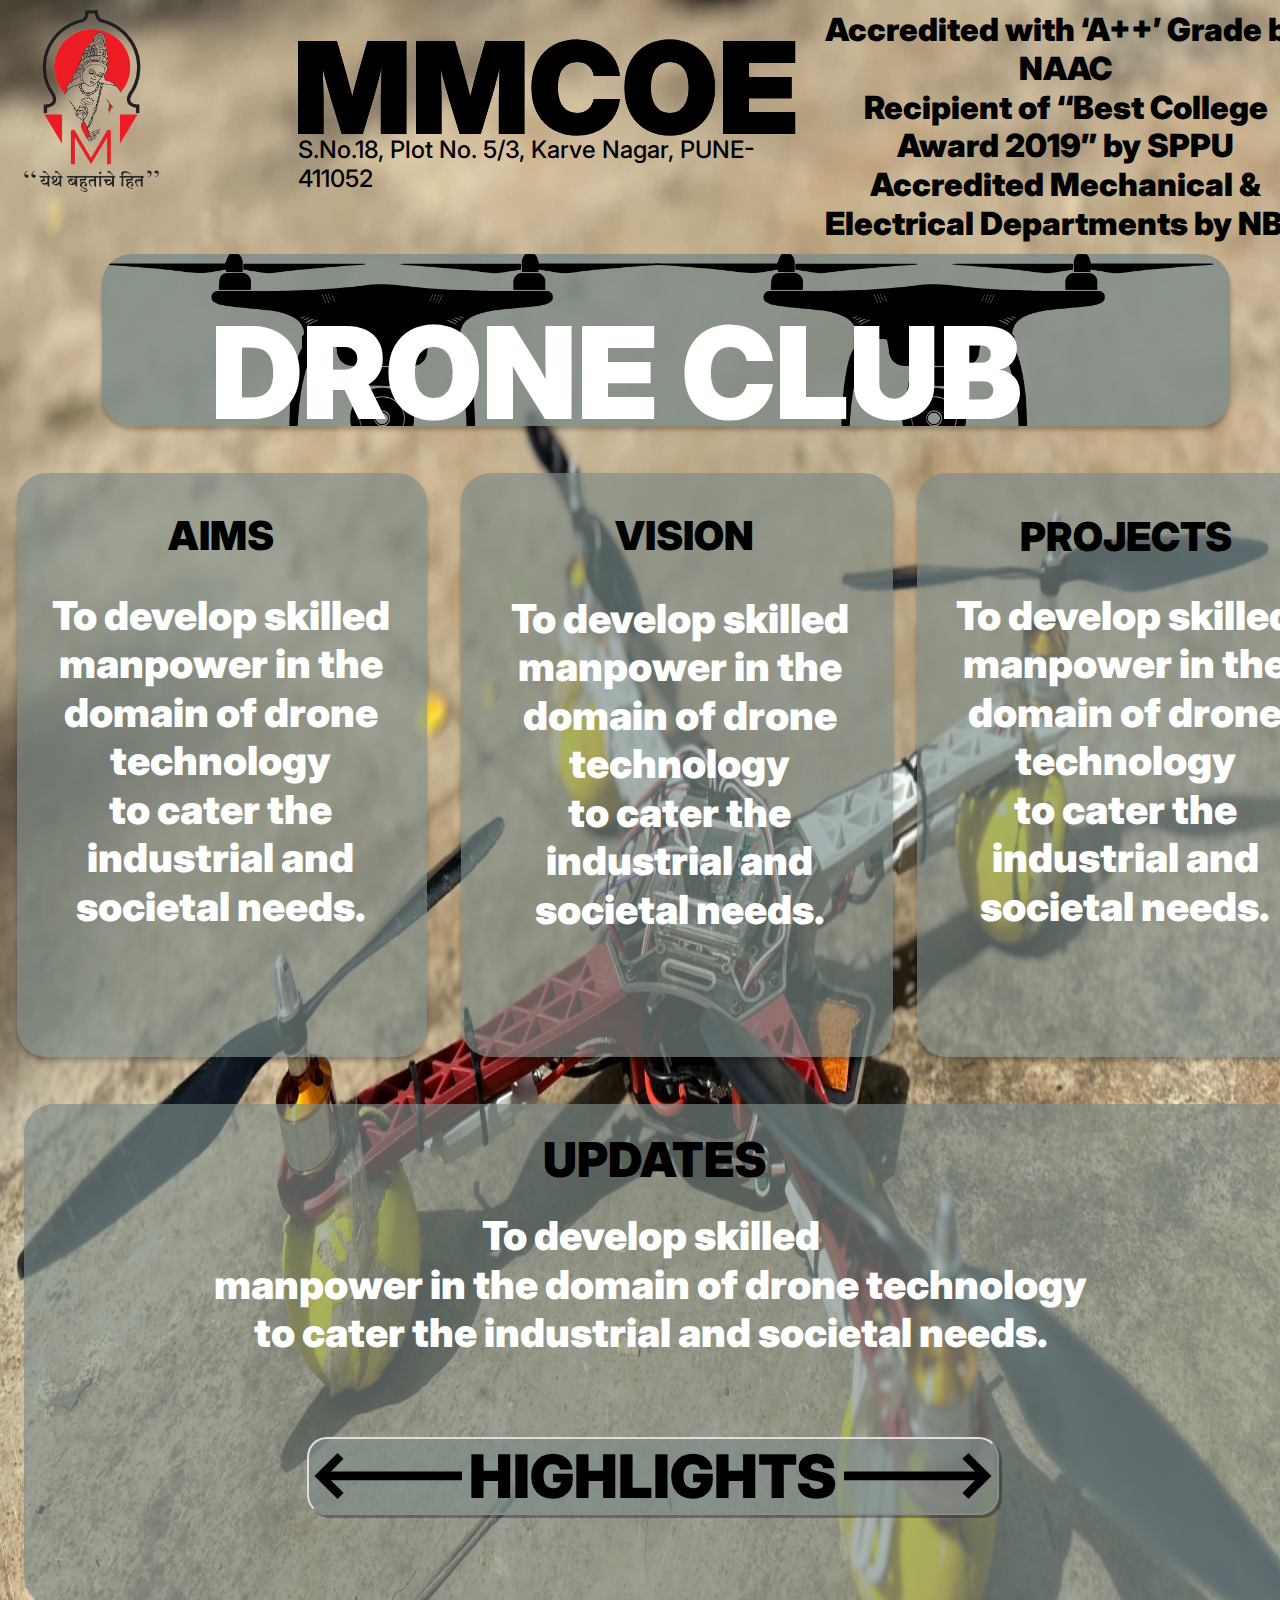
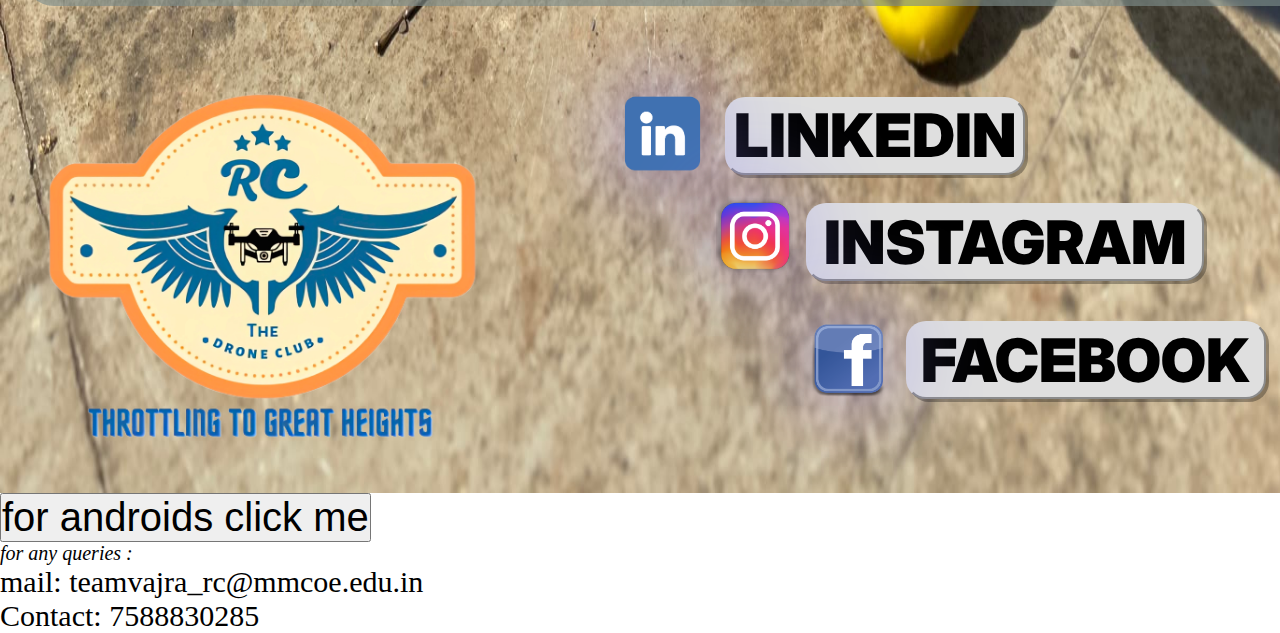
<file: index.html>
<!DOCTYPE html>
<html>
<head>
  <meta charset="utf-8" />
  <link rel="icon" href="/favicon.ico" />
  <meta name="viewport" content="width=device-width, initial-scale=1" />
  <meta name="theme-color" content="#000000" />
  <title>Desktop - 1</title>
  <link rel="stylesheet" href="https://fonts.googleapis.com/css?family=Inter%3A500%2C900"/>
  <link rel="stylesheet" href="https://fonts.googleapis.com/css?family=Source+Sans+Pro%3A500%2C900"/>
  <link rel="stylesheet" href="./styles/desktop-1.css"/>
  <style>
    a{
          text-decoration: currentColor;
          color: black;
        }
  #button1 {
  
  width: 30rem;
  height: 7.8rem;
  right: 30;
  font-size: 6.4rem;
  font-weight: 900;
  line-height: 1.2125;
  color: #000000;
  font-family: Inter, 'Source Sans Pro';
  white-space: nowrap;
  border-radius: 20px;
  border-color: #dfdfdf;
  background-color: #dfdfdf;
  font-size: 60px;
  box-shadow: 3px 3px 0px rgba(0, 0, 0, 0.3);
  
}

#button2{
  margin-bottom: 35px;
  width: 39.8rem;
  height: 7.8rem;
  font-size: 6.4rem;
  font-weight: 900;
  line-height: 1.2125;
  color: #000000;
  font-family: Inter, 'Source Sans Pro';
  white-space: nowrap;
  border-radius: 20px;
  border-color: #dfdfdf;
  background-color: #dfdfdf;
  font-size: 60px;
  box-shadow: 3px 3px 0px rgba(0, 0, 0, 0.3);
  
}

#button3{
  margin-bottom: 20px;
  width: 36rem;
  height: 7.8rem;
  font-size: 6.4rem;
  font-weight: 900;
  line-height: 1.2125;
  color: #000000;
  font-family: Inter, 'Source Sans Pro';
  white-space: nowrap;
  border-radius: 20px;
  border-color: #dfdfdf;
  background-color: #dfdfdf;
  font-size: 60px;
  box-shadow: 3px 3px 0px rgba(0, 0, 0, 0.3);
}

#button4
{
  margin-bottom: 20px;
  
  height: 7.8rem;
  font-size: 6.4rem;
  font-weight: 900;
  line-height: 1.2125;
  color: white;
  font-family: Inter, 'Source Sans Pro';
  white-space: nowrap;
  border-radius: 20px;
  border-color: #dfdfdf;
  background-color: rgba(125, 139, 137, 0.6600000262);
  font-size: 60px;
  box-shadow: 3px 3px 0px rgba(0, 0, 0, 0.3);
}
  </style>
</head>
<body>
<div class="desktop-1-Hy7">
  <div class="auto-group-rqut-dfb">
    <img class="collegelogo-removebg-preview-1-gnH" src="./assets/collegelogo-removebg-preview-1-fGy.png"/>
    <div class="frame-4-xzh">
      <div class="auto-group-9edb-Vjj">
        <p class="mmcoe-2Ds">MMCOE</p>
      
        <p class="mmcoe-YbX">MMCOE</p>
        <p class="sno18-plot-no-5-3-karve-nagar-pune-411052-rcD"style="margin-top:10px">
        S.No.18, Plot No. 5/3, Karve Nagar, PUNE-411052
        <br/>
        
        </p>
      </div>
      <p class="accredited-with-a-grade-by-naac-recipient-of-best-college-award-2019-by-sppu-accredited-mechanical-electrical-departmentsbynba-8pd">
      Accredited with ‘A++’ Grade by NAAC
      <br/>
      Recipient of “Best College Award 2019” by SPPU
      <br/>
      Accredited Mechanical &amp; Electrical Departments by NBA
      </p>
    </div>
  </div>
  <div class="frame-3-nacca-9zd">
    <div class="r-1-U1K">
      <div class="r-1-Ci1">
      </div>
    </div>
    <div class="r-1-h8y">
    </div>
    <p class="drone-club-oho">  DRONE CLUB</p>
  </div>
  <div class="auto-group-uwb7-8tV">
    <div class="frame-5-UBf">
      <p class="aims-NXw">AIMS</p>
      <p class="to-develop-skilled-manpower-in-the-domain-of-drone-technology-to-cater-the-industrial-and-societal-needs-V6m">
      To develop skilled
      <br/>
      manpower in the domain of drone technology
      <br/>
      to cater the industrial and societal needs.
      </p>
    </div>
    <div class="frame-6-vC5">
      <p class="vision-SAR">VISION</p>
      <p class="to-develop-skilled-manpower-in-the-domain-of-drone-technology-to-cater-the-industrial-and-societal-needs-Yz9">
      To develop skilled
      <br/>
      manpower in the domain of drone technology
      <br/>
      to cater the industrial and societal needs.
      </p>
    </div>
    <div class="frame-7-2PX">
      <p class="projects-ZPT">PROJECTS</p>
      <p class="to-develop-skilled-manpower-in-the-domain-of-drone-technology-to-cater-the-industrial-and-societal-needs-HKT">
      To develop skilled
      <br/>
      manpower in the domain of drone technology
      <br/>
      to cater the industrial and societal needs.
      </p>
    </div>
  </div>
  <div class="frame-5-XzV">
    <p class="updates-QoP">UPDATES</p>
    <p class="to-develop-skilled-manpower-in-the-domain-of-drone-technology-to-cater-the-industrial-and-societal-needs-j4y">
      <span class="to-develop-skilled-manpower-in-the-domain-of-drone-technology-to-cater-the-industrial-and-societal-needs-j4y-sub-0">
      To develop skilled
      <br/>
      manpower in the domain of drone technology
      <br/>
      to cater the industrial and societal needs.
      <br/>
      
      </span>
      <span class="to-develop-skilled-manpower-in-the-domain-of-drone-technology-to-cater-the-industrial-and-societal-needs-j4y-sub-1">
      
      <br/>
      
      </span>
    </p>
    <p class="highlights--zHj"><button id="button4"><a href="####"style=>&lt;---HIGHLIGHTS---&gt;</a></button></p>
  </div>



  <div class="auto-group-1kyz-J3X">
    
    <img class="vajra-1-cK7" src="./assets/vajra-1.png"/>
    
    <div class="auto-group-exjw-juX">
    
      <a href="https://www.linkedin.com/company/team-vajra-mmcoe/" style="filter: drop-shadow(0 0 50px #8981f4);
  animation: glow 2s alternate infinite;"><img class="linkedin-logo-on-transparent-background-png-1-4gu" src="./assets/linkedin-logo-on-transparent-background-png-1.png"/></a>
      
      
      <div class="auto-group-qd89-9yF">
        <p class="linkedin-67o"><button id="button1"><a href="https://www.linkedin.com/company/team-vajra-mmcoe/">LINKEDIN</a></button></p>

    
        <div class="auto-group-j9gh-DCR">
          <a href="https://instagram.com/teamvajra.mmcoe?igshid=MzRlODBiNWFlZA==" style="filter: drop-shadow(0 0 50px #8981f4);
  animation: glow 2s alternate infinite;margin-top: 15px;"><img class="instagram-logo-transparent-1024x987-1-8aH" src="./assets/instagram-logo-transparent-1024x987-1.png"/></a>
  
         
          <p class="instagram-eYd"><button id="button2"><a href="https://instagram.com/teamvajra.mmcoe?igshid=MzRlODBiNWFlZA==">INSTAGRAM</a></button></p>
        </div>
        
        <div class="auto-group-t6sq-6ow">
          
          <a href="https://www.facebook.com/teamvajra.mmcoe?mibextid=LQQJ4d" style="filter: drop-shadow(0 0 50px #8981f4);
          animation: glow 2s alternate infinite;"><img class="r-1-1-eKf" src="./assets/r-1-1.png"/></a>
        
          <p class="facebook-yMw"><button id="button3"><a href="https://www.facebook.com/teamvajra.mmcoe?mibextid=LQQJ4dv">FACEBOOK</a></button></p>
        </div>
      
      </div>
    </div>
  </div>
</div>

<footer>
  <address>
    <button><li style="font-size: 40px;"><a href="./android-large-1.html">for androids click me</a></li></button>
    <li style="font-size: 20px;">for any queries :</li>
    <li><h style="font-size: 30px;font-style: normal;"><a href="https://mail.google.com/mail/u/1/?ogbl&pli=1#inbox?compose=GTvVlcSGMhdTqdZjdJVLqjzcBbpdtMgLHfDFbZvnrGFsVcvpHscbmbDDjqcCdXCLLKWDwGHpxBSNr" >mail: teamvajra_rc@mmcoe.edu.in</a></h></li>
    <li><h style="font-size: 30px;font-style: normal"><a herf="7588830285">Contact: 7588830285</a></h></li>
  </address>
</footer>

</body>
</file>
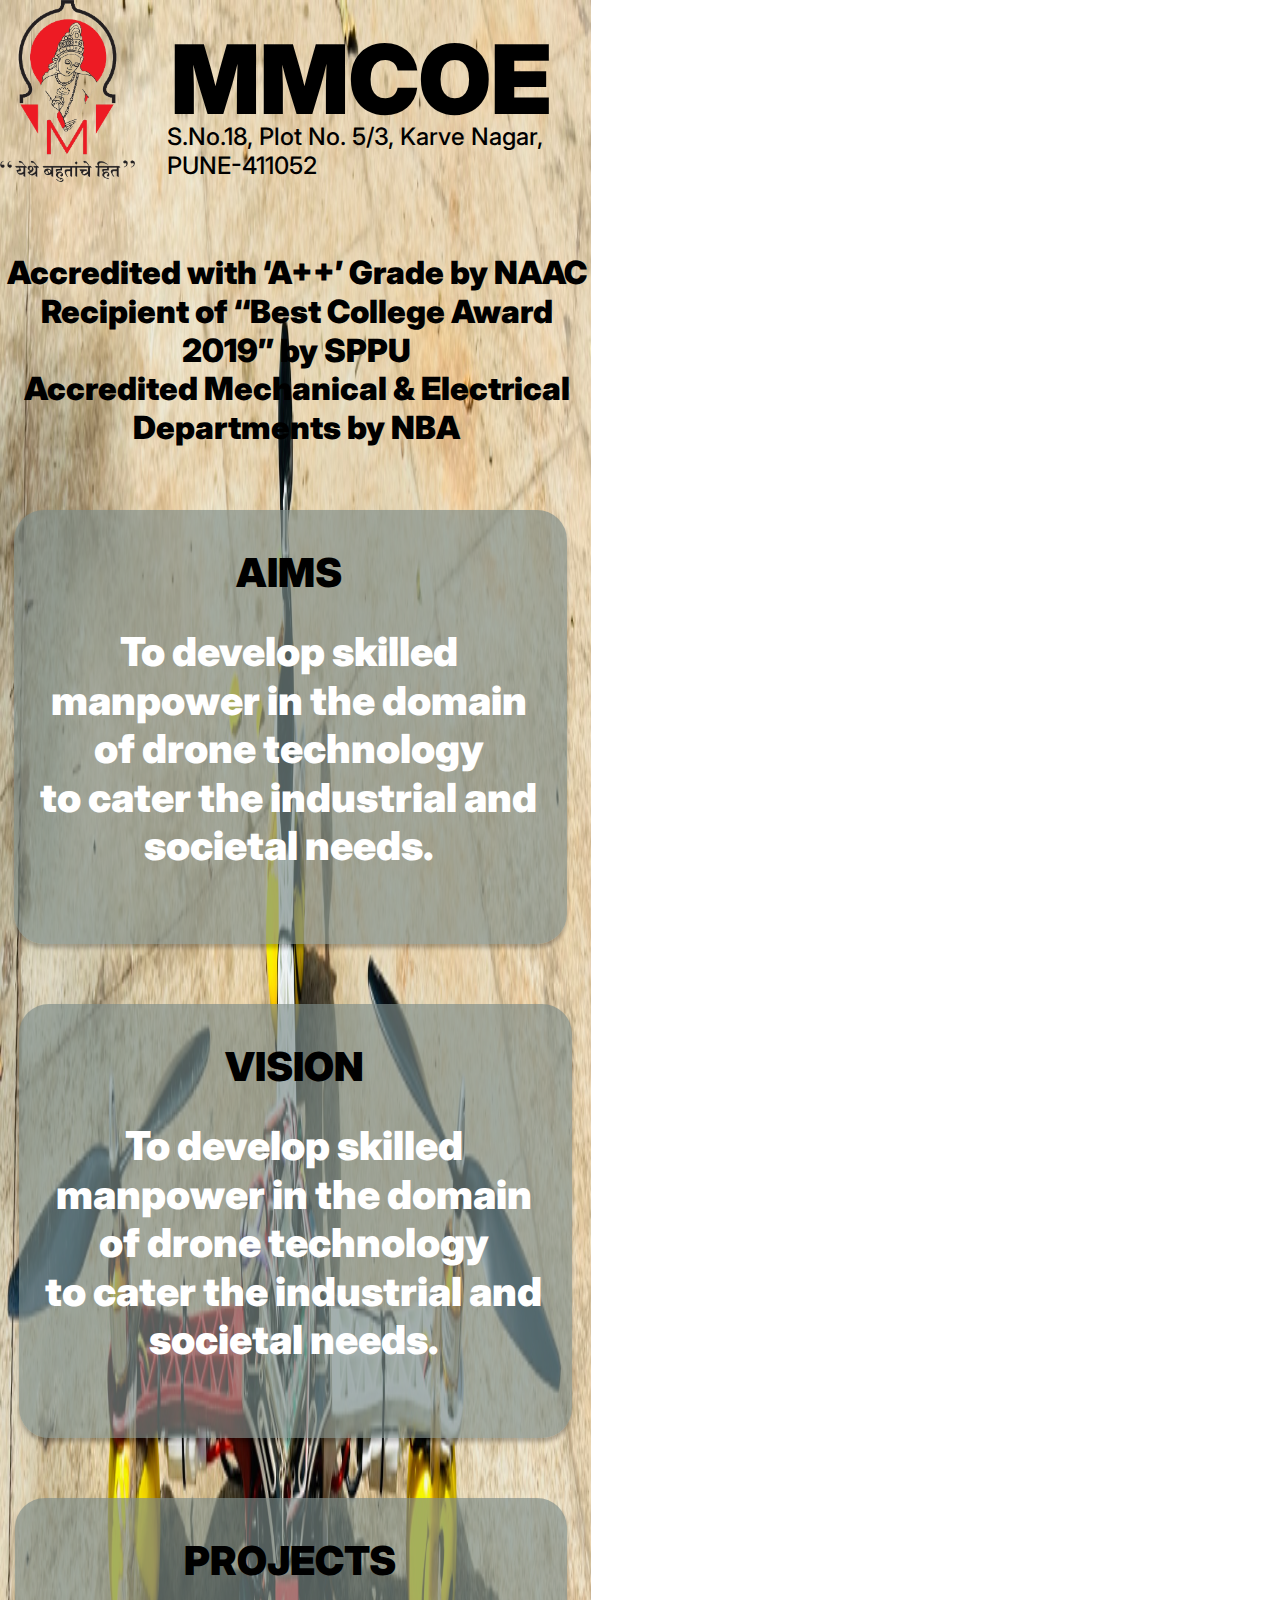
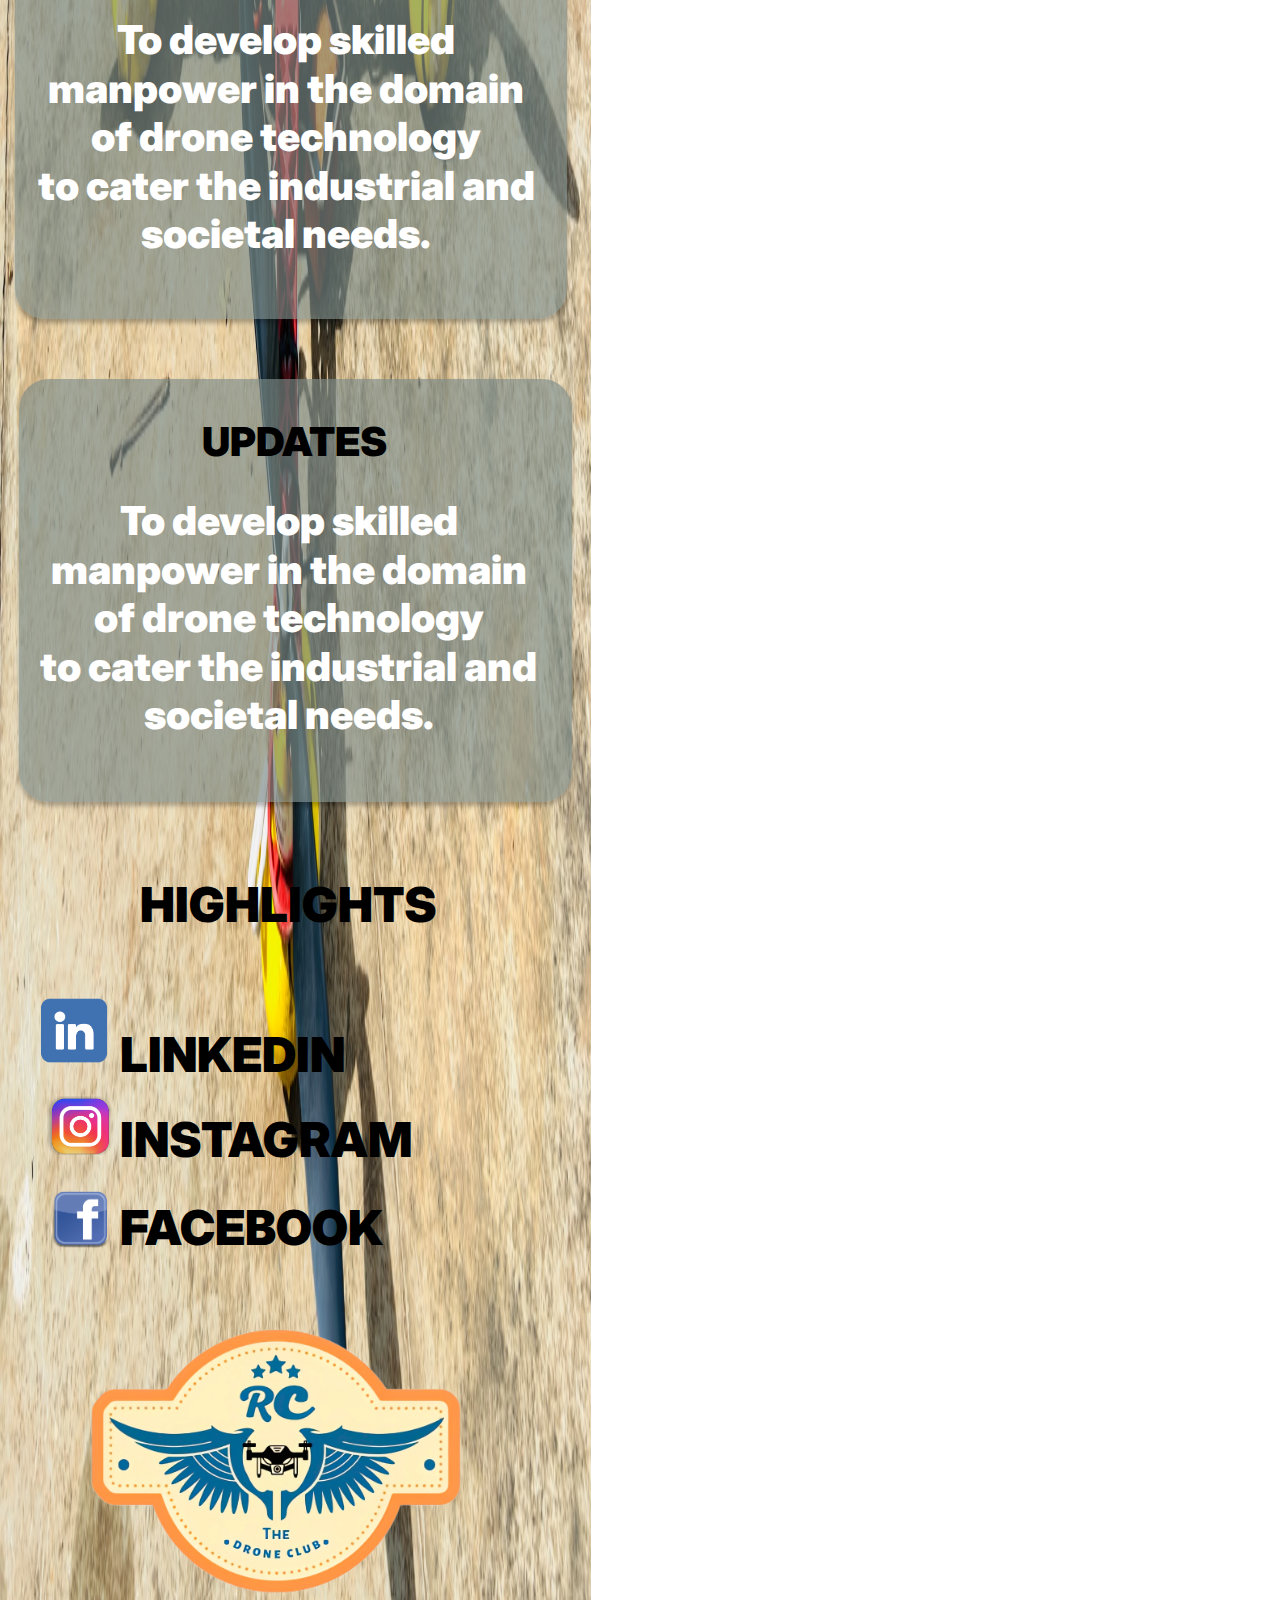
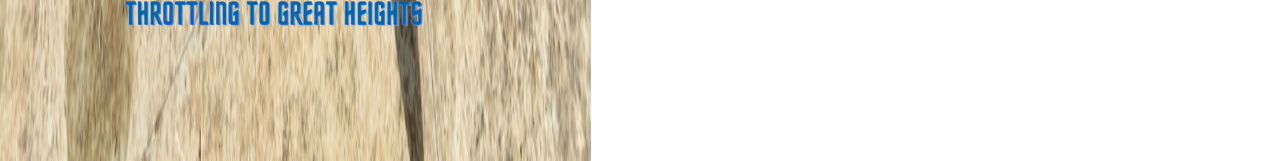
<file: android-large-1.html>
<!DOCTYPE html>
<html>
<head>
  <meta charset="utf-8" />
  <link rel="icon" href="/favicon.ico" />
  <meta name="viewport" content="width=device-width, initial-scale=1" />
  <meta name="theme-color" content="#000000" />
  <title>Android Large - 1</title>
  <link rel="stylesheet" href="https://fonts.googleapis.com/css?family=Inter%3A500%2C900"/>
  <link rel="stylesheet" href="https://fonts.googleapis.com/css?family=Source+Sans+Pro%3A500%2C900"/>
  <link rel="stylesheet" href="./styles/android-large-1.css"/>
</head>
<body>
<div class="android-large-1-ndT">
  <div class="auto-group-lzmb-JLu">
    <img class="collegelogo-removebg-preview-1-EEZ" src="./assets/collegelogo-removebg-preview-1.png"/>
    <div class="auto-group-w7ro-kih">
      <p class="mmcoe-tpu">MMCOE</p>
      <p class="sno18-plot-no-5-3-karve-nagar-pune-411052-D6V">
      S.No.18, Plot No. 5/3, Karve Nagar, PUNE-411052
      <br/>
      
      </p>
    </div>
  </div>
  <p class="accredited-with-a-grade-by-naac-recipient-of-best-college-award-2019-by-sppu-accredited-mechanical-electrical-departmentsbynba-gEy">
  Accredited with ‘A++’ Grade by NAAC
  <br/>
  Recipient of “Best College Award 2019” by SPPU
  <br/>
  Accredited Mechanical &amp; Electrical Departments by NBA
  </p>
  <div class="frame-5-K33">
    <p class="aims-oD7">AIMS</p>
    <p class="to-develop-skilled-manpower-in-the-domain-of-drone-technology-to-cater-the-industrial-and-societal-needs-7zV">
    To develop skilled
    <br/>
    manpower in the domain of drone technology
    <br/>
    to cater the industrial and societal needs.
    </p>
  </div>
  <div class="frame-7-mJM">
    <p class="vision-fed">VISION</p>
    <p class="to-develop-skilled-manpower-in-the-domain-of-drone-technology-to-cater-the-industrial-and-societal-needs-PKj">
    To develop skilled
    <br/>
    manpower in the domain of drone technology
    <br/>
    to cater the industrial and societal needs.
    </p>
  </div>
  <div class="frame-8-39P">
    <p class="projects-Ybw">PROJECTS</p>
    <p class="to-develop-skilled-manpower-in-the-domain-of-drone-technology-to-cater-the-industrial-and-societal-needs-s8R">
    To develop skilled
    <br/>
    manpower in the domain of drone technology
    <br/>
    to cater the industrial and societal needs.
    </p>
  </div>
  <div class="frame-9-8KF">
    <p class="updates-dG1">UPDATES</p>
    <p class="to-develop-skilled-manpower-in-the-domain-of-drone-technology-to-cater-the-industrial-and-societal-needs-9EM">
    To develop skilled
    <br/>
    manpower in the domain of drone technology
    <br/>
    to cater the industrial and societal needs.
    </p>
  </div>
  <p class="highlights-1GZ">HIGHLIGHTS</p>
  <div class="auto-group-c3qf-jCZ">
    <img class="linkedin-logo-on-transparent-background-png-1-fM7" src="./assets/linkedin-logo-on-transparent-background-png-1-ut1.png"/>
    <p class="linkedin-NWR">LINKEDIN</p>
  </div>
  <div class="auto-group-waqb-Wcd">
    <img class="instagram-logo-transparent-1024x987-1-FKK" src="./assets/instagram-logo-transparent-1024x987-1.png"/>
    <p class="instagram-BCy">INSTAGRAM</p>
  </div>
  <div class="auto-group-q62q-hSD">
    <img class="r-1-1-cp5" src="./assets/r-1-1-YdT.png"/>
    <p class="facebook-wrM">FACEBOOK</p>
  </div>
  <img class="vajra-1-gow" src="./assets/vajra-1-YWh.png"/>
</div>
</body>
</file>
<file: styles/desktop-1.css>
html {
	font-size:62.5%;
}
* {
	margin: 0;
	padding: 0;
}
ul, li {
	list-style: none;
}
input {
	border: none;
}
body {
  width: 135.4rem;
}.desktop-1-Hy7 {
  box-sizing: border-box;
  padding: 1rem 1.975rem 2rem 1.692rem;
  width: 100%;
  overflow: hidden;
  position: relative;
  align-items: center;
  display: flex;
  flex-direction: column;
  background-color: #dfdfdf;
  background-size: 100% 100%;
  background-repeat: no-repeat;
  background-position: center;
  background-image: url('../assets/desktop-1-bg.png');
}
.desktop-1-Hy7 .auto-group-rqut-dfb {
  margin: 0rem 1.75rem 1rem 0.708rem;
  width: calc(100% - 2.4574rem);
  height: 23.4rem;
  display: flex;
  align-items: flex-start;
  flex-shrink: 0;
}
.desktop-1-Hy7 .auto-group-rqut-dfb .collegelogo-removebg-preview-1-gnH {
  margin-right: 12.7508rem;
  width: 13.5rem;
  height: 18.2rem;
  object-fit: cover;
  vertical-align: top;
  flex-shrink: 0;
}
.desktop-1-Hy7 .auto-group-rqut-dfb .frame-4-xzh {
  height: 100%;
  overflow: hidden;
  position: relative;
  display: flex;
  align-items: flex-start;
  flex-shrink: 0;
}
.desktop-1-Hy7 .auto-group-rqut-dfb .frame-4-xzh .auto-group-9edb-Vjj {
  margin-right: 0.9247rem;
  width: 51.9rem;
  height: 17.4rem;
  position: relative;
  flex-shrink: 0;
}
.desktop-1-Hy7 .auto-group-rqut-dfb .frame-4-xzh .auto-group-9edb-Vjj .mmcoe-2Ds {
  width: 51.9rem;
  height: 15.6rem;
  position: absolute;
  left: 0;
  top: 0;
  text-align: center;
  font-size: 12.8rem;
  font-weight: 900;
  line-height: 1.2125;
  color: #000000;
  font-family: Inter, 'Source Sans Pro';
  white-space: nowrap;
}
.desktop-1-Hy7 .auto-group-rqut-dfb .frame-4-xzh .auto-group-9edb-Vjj .sno18-plot-no-5-3-karve-nagar-pune-411052-HQh {
  width: 49.3rem;
  height: 5.9rem;
  position: absolute;
  left: 1.15rem;
  top: 11.5rem;
  font-size: 2.4rem;
  font-weight: 500;
  line-height: 1.2125;
  color: #000000;
  font-family: Inter, 'Source Sans Pro';
}
.desktop-1-Hy7 .auto-group-rqut-dfb .frame-4-xzh .auto-group-9edb-Vjj .mmcoe-YbX {
  width: 51.9rem;
  height: 15.6rem;
  position: absolute;
  left: 0;
  top: 0;
  text-align: center;
  font-size: 12.8rem;
  font-weight: 900;
  line-height: 1.2125;
  color: #000000;
  font-family: Inter, 'Source Sans Pro';
  white-space: nowrap;
}
.desktop-1-Hy7 .auto-group-rqut-dfb .frame-4-xzh .auto-group-9edb-Vjj .sno18-plot-no-5-3-karve-nagar-pune-411052-rcD {
  width: 49.3rem;
  height: 5.9rem;
  position: absolute;
  left: 1.15rem;
  top: 11.5rem;
  font-size: 2.4rem;
  font-weight: 500;
  line-height: 1.2125;
  color: #000000;
  font-family: Inter, 'Source Sans Pro';
}
.desktop-1-Hy7 .auto-group-rqut-dfb .frame-4-xzh .accredited-with-a-grade-by-naac-recipient-of-best-college-award-2019-by-sppu-accredited-mechanical-electrical-departmentsbynba-8pd {
  margin-top: 0.1rem;
  max-width: 50.2rem;
  text-align: center;
  font-size: 3.2rem;
  font-weight: 900;
  line-height: 1.2125;
  color: #000000;
  font-family: Inter, 'Source Sans Pro';
  flex-shrink: 0;
}
.desktop-1-Hy7 .frame-3-nacca-9zd {
  margin: 0rem 10.425rem 4.7rem 8.508rem;
  width: calc(100% - 18.9329rem);
  height: 17.2rem;
  position: relative;
  overflow: hidden;
  box-shadow: 0 0.4rem 0.4rem rgba(0, 0, 0, 0.25);
  background-color: rgba(125, 139, 137, 0.8100000024);
  border-radius: 3rem;
  flex-shrink: 0;
}
.desktop-1-Hy7 .frame-3-nacca-9zd .r-1-U1K {
  width: 56rem;
  height: 23.4rem;
  position: absolute;
  left: 0;
  top: -2.7rem;
}
.desktop-1-Hy7 .frame-3-nacca-9zd .r-1-U1K .r-1-Ci1 {
  width: 56rem;
  height: 23.4rem;
  position: relative;
  background-size: 100% 100%;
  background-image: url('../assets/r-1-Qih.png');
}
.desktop-1-Hy7 .frame-3-nacca-9zd .r-1-h8y {
  width: 56rem;
  height: 23.4rem;
  position: relative;
  left: 55.2rem;
  top: -2.7rem;
  background-size: 100% 100%;
  background-image: url('../assets/r-1.png');
}
.desktop-1-Hy7 .frame-3-nacca-9zd .drone-club-oho {
  width: 82.8rem;
  height: 15.6rem;
  position: absolute;
  left: 10.05rem;
  top: 4.1rem;
  text-align: center;
  font-size: 12.8rem;
  font-weight: 900;
  line-height: 1.2125;
  color: #ffffff;
  font-family: Inter, 'Source Sans Pro';
  white-space: nowrap;
}
.desktop-1-Hy7 .auto-group-uwb7-8tV {
  margin-bottom: 4.7rem;
  width: 100%;
  height: 58.4rem;
  display: flex;
  align-items: center;
  flex-shrink: 0;
}
.desktop-1-Hy7 .auto-group-uwb7-8tV .frame-5-UBf {
  margin-right: 3.385rem;
  box-sizing: border-box;
  padding: 3.9rem 2.642rem 12.5rem 2.454rem;
  height: 100%;
  overflow: hidden;
  position: relative;
  align-items: center;
  display: flex;
  flex-direction: column;
  box-shadow: 0 0.4rem 0.4rem rgba(0, 0, 0, 0.25);
  background-color: rgba(125, 139, 137, 0.6600000262);
  border-radius: 3rem;
  flex-shrink: 0;
}
.desktop-1-Hy7 .auto-group-uwb7-8tV .frame-5-UBf .aims-NXw {
  margin: 0rem 0.008rem 3.1rem 0rem;
  text-align: center;
  font-size: 4rem;
  font-weight: 900;
  line-height: 1.2125;
  color: #000000;
  font-family: Inter, 'Source Sans Pro';
  white-space: nowrap;
  flex-shrink: 0;
}
.desktop-1-Hy7 .auto-group-uwb7-8tV .frame-5-UBf .to-develop-skilled-manpower-in-the-domain-of-drone-technology-to-cater-the-industrial-and-societal-needs-V6m {
  max-width: 35.9rem;
  text-align: center;
  font-size: 4rem;
  font-weight: 900;
  line-height: 1.2125;
  color: #ffffff;
  font-family: Inter, 'Source Sans Pro';
  flex-shrink: 0;
}
.desktop-1-Hy7 .auto-group-uwb7-8tV .frame-6-vC5 {
  margin-right: 2.3507rem;
  box-sizing: border-box;
  padding: 3.9rem 3.394rem 12.2rem 3.958rem;
  height: 100%;
  overflow: hidden;
  position: relative;
  align-items: center;
  display: flex;
  flex-direction: column;
  box-shadow: 0 0.4rem 0.4rem rgba(0, 0, 0, 0.25);
  background-color: rgba(125, 139, 137, 0.6600000262);
  border-radius: 3rem;
  flex-shrink: 0;
}
.desktop-1-Hy7 .auto-group-uwb7-8tV .frame-6-vC5 .vision-SAR {
  margin: 0rem 0rem 3.4rem 0.983rem;
  text-align: center;
  font-size: 4rem;
  font-weight: 900;
  line-height: 1.2125;
  color: #000000;
  font-family: Inter, 'Source Sans Pro';
  white-space: nowrap;
  flex-shrink: 0;
}
.desktop-1-Hy7 .auto-group-uwb7-8tV .frame-6-vC5 .to-develop-skilled-manpower-in-the-domain-of-drone-technology-to-cater-the-industrial-and-societal-needs-Yz9 {
  max-width: 35.9rem;
  text-align: center;
  font-size: 4rem;
  font-weight: 900;
  line-height: 1.2125;
  color: #ffffff;
  font-family: Inter, 'Source Sans Pro';
  flex-shrink: 0;
}
.desktop-1-Hy7 .auto-group-uwb7-8tV .frame-7-2PX {
  box-sizing: border-box;
  padding: 4rem 2.933rem 12.5rem 2.916rem;
  height: 100%;
  overflow: hidden;
  position: relative;
  align-items: center;
  display: flex;
  flex-direction: column;
  box-shadow: 0 0.4rem 0.4rem rgba(0, 0, 0, 0.25);
  background-color: rgba(125, 139, 137, 0.6600000262);
  border-radius: 3rem;
  flex-shrink: 0;
}
.desktop-1-Hy7 .auto-group-uwb7-8tV .frame-7-2PX .projects-ZPT {
  margin: 0rem 0rem 3rem 0.169rem;
  text-align: center;
  font-size: 4rem;
  font-weight: 900;
  line-height: 1.2125;
  color: #000000;
  font-family: Inter, 'Source Sans Pro';
  white-space: nowrap;
  flex-shrink: 0;
}
.desktop-1-Hy7 .auto-group-uwb7-8tV .frame-7-2PX .to-develop-skilled-manpower-in-the-domain-of-drone-technology-to-cater-the-industrial-and-societal-needs-HKT {
  max-width: 35.9rem;
  text-align: center;
  font-size: 4rem;
  font-weight: 900;
  line-height: 1.2125;
  color: #ffffff;
  font-family: Inter, 'Source Sans Pro';
  flex-shrink: 0;
}
.desktop-1-Hy7 .frame-5-XzV {
  margin: 0rem 0.277rem 0rem 0.747rem;
  box-sizing: border-box;
  padding: 2.7rem 22.91rem 7.1rem 17.499rem;
  width: calc(100% - 1.0245rem);
  overflow: hidden;
  position: relative;
  align-items: center;
  display: flex;
  flex-direction: column;
  background-color: rgba(125, 139, 137, 0.6600000262);
  border-radius: 3rem;
  flex-shrink: 0;
}
.desktop-1-Hy7 .frame-5-XzV .updates-QoP {
  margin: 0rem 0rem 2.3rem 0.803rem;
  text-align: center;
  font-size: 4.8rem;
  font-weight: 900;
  line-height: 1.2125;
  color: #000000;
  font-family: Inter, 'Source Sans Pro';
  white-space: nowrap;
  flex-shrink: 0;
}
.desktop-1-Hy7 .frame-5-XzV .to-develop-skilled-manpower-in-the-domain-of-drone-technology-to-cater-the-industrial-and-societal-needs-j4y {
  margin-bottom: 1.9rem;
  max-width: 90.3rem;
  text-align: center;
  font-size: 4rem;
  font-weight: 900;
  line-height: 1.2125;
  color: #ffffff;
  font-family: Inter, 'Source Sans Pro';
  flex-shrink: 0;
}
.desktop-1-Hy7 .frame-5-XzV .to-develop-skilled-manpower-in-the-domain-of-drone-technology-to-cater-the-industrial-and-societal-needs-j4y .to-develop-skilled-manpower-in-the-domain-of-drone-technology-to-cater-the-industrial-and-societal-needs-j4y-sub-0 {
}
.desktop-1-Hy7 .frame-5-XzV .to-develop-skilled-manpower-in-the-domain-of-drone-technology-to-cater-the-industrial-and-societal-needs-j4y .to-develop-skilled-manpower-in-the-domain-of-drone-technology-to-cater-the-industrial-and-societal-needs-j4y-sub-1 {
  font-size: 5rem;
  font-weight: 900;
  line-height: 1.2125;
  color: #000000;
  font-family: Inter, 'Source Sans Pro';
}
.desktop-1-Hy7 .frame-5-XzV .highlights--zHj {
  margin-left: 0.4097rem;
  text-align: center;
  font-size: 5rem;
  font-weight: 900;
  line-height: 1.2125;
  color: #000000;
  font-family: Inter, 'Source Sans Pro';
  white-space: nowrap;
  flex-shrink: 0;
}
.desktop-1-Hy7 .auto-group-1kyz-J3X {
  margin: 0rem 6.825rem 0rem 1.808rem;
  width: calc(100% - 8.6329rem);
  height: 46.7rem;
  display: flex;
  align-items: center;
  flex-shrink: 0;
}
.desktop-1-Hy7 .auto-group-1kyz-J3X .vajra-1-cK7 {
  width: 45.5rem;
  height: 46.7rem;
  object-fit: cover;
  vertical-align: top;
  flex-shrink: 0;
}
.desktop-1-Hy7 .auto-group-1kyz-J3X .auto-group-exjw-juX {
  box-sizing: border-box;
  padding: 8.5rem 0rem 7.3rem 12.8rem;
  height: 100%;
  display: flex;
  align-items: center;
  flex-shrink: 0;
}
.desktop-1-Hy7 .auto-group-1kyz-J3X .auto-group-exjw-juX .linkedin-logo-on-transparent-background-png-1-4gu {
  margin: 0rem 0.9rem 22.5rem 0rem;
  width: 8.9rem;
  height: 8.4rem;
  object-fit: cover;
  vertical-align: top;
  flex-shrink: 0;
}
.desktop-1-Hy7 .auto-group-1kyz-J3X .auto-group-exjw-juX .auto-group-qd89-9yF {
  margin-top: 2.3rem;
  width: 55rem;
  flex-shrink: 0;
}
.desktop-1-Hy7 .auto-group-1kyz-J3X .auto-group-exjw-juX .auto-group-qd89-9yF .linkedin-67o {
  margin: 0rem 0rem 0.6rem 0.9rem;
  font-size: 6.4rem;
  font-weight: 900;
  line-height: 1.2125;
  color: #000000;
  font-family: Inter, 'Source Sans Pro';
  white-space: nowrap;
}
.desktop-1-Hy7 .auto-group-1kyz-J3X .auto-group-exjw-juX .auto-group-qd89-9yF .auto-group-j9gh-DCR {
  margin: 0rem 6.2rem 0.1rem 0rem;
  width: calc(100% - 6.2rem);
  display: flex;
  align-items: flex-start;
}
.desktop-1-Hy7 .auto-group-1kyz-J3X .auto-group-exjw-juX .auto-group-qd89-9yF .auto-group-j9gh-DCR .instagram-logo-transparent-1024x987-1-8aH {
  margin-right: 1.3rem;
  width: 7.7rem;
  height: 7.7rem;
  object-fit: cover;
  vertical-align: top;
  flex-shrink: 0;
}
.desktop-1-Hy7 .auto-group-1kyz-J3X .auto-group-exjw-juX .auto-group-qd89-9yF .auto-group-j9gh-DCR .instagram-eYd {
  margin-top: 2.1rem;
  font-size: 6.4rem;
  font-weight: 900;
  line-height: 1.2125;
  color: #000000;
  font-family: Inter, 'Source Sans Pro';
  white-space: nowrap;
  flex-shrink: 0;
}
.desktop-1-Hy7 .auto-group-1kyz-J3X .auto-group-exjw-juX .auto-group-qd89-9yF .auto-group-t6sq-6ow {
  margin-left: 9rem;
  width: calc(100% - 9rem);
  display: flex;
  align-items: flex-end;
}
.desktop-1-Hy7 .auto-group-1kyz-J3X .auto-group-exjw-juX .auto-group-qd89-9yF .auto-group-t6sq-6ow .r-1-1-eKf {
  margin: 0rem 1.5rem 1.7rem 0rem;
  width: 8.5rem;
  height: 8.5rem;
  object-fit: cover;
  vertical-align: top;
  flex-shrink: 0;
}
.desktop-1-Hy7 .auto-group-1kyz-J3X .auto-group-exjw-juX .auto-group-qd89-9yF .auto-group-t6sq-6ow .facebook-yMw {
  font-size: 6.4rem;
  font-weight: 900;
  line-height: 1.2125;
  color: #000000;
  font-family: Inter, 'Source Sans Pro';
  white-space: nowrap;
  flex-shrink: 0;
}
</file>
<file: styles/android-large-1.css>
html {
	font-size:62.5%;
}
* {
	margin: 0;
	padding: 0;
}
ul, li {
	list-style: none;
}
input {
	border: none;
}
body {
  width: 59.1rem;
}.android-large-1-ndT {
  box-sizing: border-box;
  padding-bottom: 12.3rem;
  width: 100%;
  overflow: hidden;
  position: relative;
  align-items: center;
  display: flex;
  flex-direction: column;
  background-color: #dfdfdf;
  background-size: 100% 100%;
  background-repeat: no-repeat;
  background-position: center;
  background-image: url('../assets/android-large-1-bg.png');
}
.android-large-1-ndT .auto-group-lzmb-JLu {
  margin: 0rem 2.9rem 7.2rem 0rem;
  width: calc(100% - 2.9rem);
  display: flex;
  align-items: flex-end;
  flex-shrink: 0;
}
.android-large-1-ndT .auto-group-lzmb-JLu .collegelogo-removebg-preview-1-EEZ {
  margin-right: 3.15rem;
  width: 13.5rem;
  height: 18.2rem;
  object-fit: cover;
  vertical-align: top;
  flex-shrink: 0;
}
.android-large-1-ndT .auto-group-lzmb-JLu .auto-group-w7ro-kih {
  margin-bottom: 0.1rem;
  width: 39.55rem;
  height: 16rem;
  position: relative;
  flex-shrink: 0;
}
.android-large-1-ndT .auto-group-lzmb-JLu .auto-group-w7ro-kih .mmcoe-tpu {
  width: 38.9rem;
  height: 11.7rem;
  position: absolute;
  left: 0;
  top: 0;
  text-align: center;
  font-size: 9.6rem;
  font-weight: 900;
  line-height: 1.2125;
  color: #000000;
  font-family: Inter, 'Source Sans Pro';
  white-space: nowrap;
}
.android-large-1-ndT .auto-group-lzmb-JLu .auto-group-w7ro-kih .sno18-plot-no-5-3-karve-nagar-pune-411052-D6V {
  width: 39.5rem;
  height: 5.9rem;
  position: absolute;
  left: 0.05rem;
  top: 10.1rem;
  font-size: 2.4rem;
  font-weight: 500;
  line-height: 1.2125;
  color: #000000;
  font-family: Inter, 'Source Sans Pro';
}
.android-large-1-ndT .accredited-with-a-grade-by-naac-recipient-of-best-college-award-2019-by-sppu-accredited-mechanical-electrical-departmentsbynba-gEy {
  margin: 0rem 0rem 6.2rem 0.227rem;
  max-width: 59.2rem;
  text-align: center;
  font-size: 3.2rem;
  font-weight: 900;
  line-height: 1.2125;
  color: #000000;
  font-family: Inter, 'Source Sans Pro';
  flex-shrink: 0;
}
.android-large-1-ndT .frame-5-K33 {
  margin: 0rem 2.409rem 6rem 1.429rem;
  box-sizing: border-box;
  padding: 3.9rem 2.071rem 7.3rem 1.692rem;
  width: calc(100% - 3.8377rem);
  overflow: hidden;
  position: relative;
  align-items: center;
  display: flex;
  flex-direction: column;
  box-shadow: 0 0.4rem 0.4rem rgba(0, 0, 0, 0.25);
  background-color: rgba(125, 139, 137, 0.6600000262);
  border-radius: 3rem;
  flex-shrink: 0;
}
.android-large-1-ndT .frame-5-K33 .aims-oD7 {
  margin: 0rem 0rem 3.1rem 0.117rem;
  text-align: center;
  font-size: 4rem;
  font-weight: 900;
  line-height: 1.2125;
  color: #000000;
  font-family: Inter, 'Source Sans Pro';
  white-space: nowrap;
  flex-shrink: 0;
}
.android-large-1-ndT .frame-5-K33 .to-develop-skilled-manpower-in-the-domain-of-drone-technology-to-cater-the-industrial-and-societal-needs-7zV {
  max-width: 51.5rem;
  text-align: center;
  font-size: 4rem;
  font-weight: 900;
  line-height: 1.2125;
  color: #ffffff;
  font-family: Inter, 'Source Sans Pro';
  flex-shrink: 0;
}
.android-large-1-ndT .frame-7-mJM {
  margin: 0rem 1.898rem 6rem 1.939rem;
  box-sizing: border-box;
  padding: 3.9rem 2.072rem 7.3rem 1.691rem;
  width: calc(100% - 3.8377rem);
  overflow: hidden;
  position: relative;
  align-items: center;
  display: flex;
  flex-direction: column;
  box-shadow: 0 0.4rem 0.4rem rgba(0, 0, 0, 0.25);
  background-color: rgba(125, 139, 137, 0.6600000262);
  border-radius: 3rem;
  flex-shrink: 0;
}
.android-large-1-ndT .frame-7-mJM .vision-fed {
  margin: 0rem 0rem 3.1rem 0.118rem;
  text-align: center;
  font-size: 4rem;
  font-weight: 900;
  line-height: 1.2125;
  color: #000000;
  font-family: Inter, 'Source Sans Pro';
  white-space: nowrap;
  flex-shrink: 0;
}
.android-large-1-ndT .frame-7-mJM .to-develop-skilled-manpower-in-the-domain-of-drone-technology-to-cater-the-industrial-and-societal-needs-PKj {
  max-width: 51.5rem;
  text-align: center;
  font-size: 4rem;
  font-weight: 900;
  line-height: 1.2125;
  color: #ffffff;
  font-family: Inter, 'Source Sans Pro';
  flex-shrink: 0;
}
.android-large-1-ndT .frame-8-39P {
  margin: 0rem 2.378rem 6rem 1.472rem;
  box-sizing: border-box;
  padding: 3.9rem 3.094rem 6rem 2.157rem;
  width: calc(100% - 3.8494rem);
  overflow: hidden;
  position: relative;
  align-items: center;
  display: flex;
  flex-direction: column;
  box-shadow: 0 0.4rem 0.4rem rgba(0, 0, 0, 0.25);
  background-color: rgba(125, 139, 137, 0.6600000262);
  border-radius: 3rem;
  flex-shrink: 0;
}
.android-large-1-ndT .frame-8-39P .projects-Ybw {
  margin: 0rem 0rem 3.1rem 0.686rem;
  text-align: center;
  font-size: 4rem;
  font-weight: 900;
  line-height: 1.2125;
  color: #000000;
  font-family: Inter, 'Source Sans Pro';
  white-space: nowrap;
  flex-shrink: 0;
}
.android-large-1-ndT .frame-8-39P .to-develop-skilled-manpower-in-the-domain-of-drone-technology-to-cater-the-industrial-and-societal-needs-s8R {
  max-width: 50rem;
  text-align: center;
  font-size: 4rem;
  font-weight: 900;
  line-height: 1.2125;
  color: #ffffff;
  font-family: Inter, 'Source Sans Pro';
  flex-shrink: 0;
}
.android-large-1-ndT .frame-9-8KF {
  margin: 0rem 1.925rem 7.4rem 1.925rem;
  box-sizing: border-box;
  padding: 3.9rem 3.316rem 6.2rem 1.935rem;
  width: calc(100% - 3.8494rem);
  overflow: hidden;
  position: relative;
  align-items: center;
  display: flex;
  flex-direction: column;
  box-shadow: 0 0.4rem 0.4rem rgba(0, 0, 0, 0.25);
  background-color: rgba(125, 139, 137, 0.6600000262);
  border-radius: 3rem;
  flex-shrink: 0;
}
.android-large-1-ndT .frame-9-8KF .updates-dG1 {
  margin: 0rem 0rem 3.1rem 1.13rem;
  text-align: center;
  font-size: 4rem;
  font-weight: 900;
  line-height: 1.2125;
  color: #000000;
  font-family: Inter, 'Source Sans Pro';
  white-space: nowrap;
  flex-shrink: 0;
}
.android-large-1-ndT .frame-9-8KF .to-develop-skilled-manpower-in-the-domain-of-drone-technology-to-cater-the-industrial-and-societal-needs-9EM {
  max-width: 50rem;
  text-align: center;
  font-size: 4rem;
  font-weight: 900;
  line-height: 1.2125;
  color: #ffffff;
  font-family: Inter, 'Source Sans Pro';
  flex-shrink: 0;
}
.android-large-1-ndT .highlights-1GZ {
  margin: 0rem 1.4rem 6.4rem 0rem;
  font-size: 4.8rem;
  font-weight: 900;
  line-height: 1.2125;
  color: #000000;
  font-family: Inter, 'Source Sans Pro';
  white-space: nowrap;
  flex-shrink: 0;
}
.android-large-1-ndT .auto-group-c3qf-jCZ {
  margin: 0rem 24.57rem 1.151rem 3.503rem;
  width: calc(100% - 28.0731rem);
  display: flex;
  align-items: flex-end;
  flex-shrink: 0;
}
.android-large-1-ndT .auto-group-c3qf-jCZ .linkedin-logo-on-transparent-background-png-1-fM7 {
  margin: 0rem 0.774rem 2.134rem 0rem;
  width: 7.7525rem;
  height: 6.4856rem;
  object-fit: cover;
  vertical-align: top;
  flex-shrink: 0;
}
.android-large-1-ndT .auto-group-c3qf-jCZ .linkedin-NWR {
  font-size: 4.8rem;
  font-weight: 900;
  line-height: 1.2125;
  color: #000000;
  font-family: Inter, 'Source Sans Pro';
  white-space: nowrap;
  flex-shrink: 0;
}
.android-large-1-ndT .auto-group-waqb-Wcd {
  margin: 0rem 17.27rem 1.756rem 4.679rem;
  width: calc(100% - 21.9493rem);
  display: flex;
  align-items: flex-start;
  flex-shrink: 0;
}
.android-large-1-ndT .auto-group-waqb-Wcd .instagram-logo-transparent-1024x987-1-FKK {
  margin-right: 0.7058rem;
  width: 6.645rem;
  height: 5.8869rem;
  object-fit: cover;
  vertical-align: top;
  flex-shrink: 0;
}
.android-large-1-ndT .auto-group-waqb-Wcd .instagram-BCy {
  margin-top: 1.511rem;
  font-size: 4.8rem;
  font-weight: 900;
  line-height: 1.2125;
  color: #000000;
  font-family: Inter, 'Source Sans Pro';
  white-space: nowrap;
  flex-shrink: 0;
}
.android-large-1-ndT .auto-group-q62q-hSD {
  margin: 0rem 20.07rem 1.554rem 4.385rem;
  width: calc(100% - 24.4552rem);
  display: flex;
  align-items: flex-end;
  flex-shrink: 0;
}
.android-large-1-ndT .auto-group-q62q-hSD .r-1-1-cp5 {
  margin: 0rem 0.295rem 0.522rem 0rem;
  width: 7.3497rem;
  height: 6.4856rem;
  object-fit: cover;
  vertical-align: top;
  flex-shrink: 0;
}
.android-large-1-ndT .auto-group-q62q-hSD .facebook-wrM {
  font-size: 4.8rem;
  font-weight: 900;
  line-height: 1.2125;
  color: #000000;
  font-family: Inter, 'Source Sans Pro';
  white-space: nowrap;
  flex-shrink: 0;
}
.android-large-1-ndT .vajra-1-gow {
  margin-right: 3.9rem;
  width: 40.4rem;
  height: 36.6rem;
  object-fit: cover;
  vertical-align: top;
  flex-shrink: 0;
}
</file>
